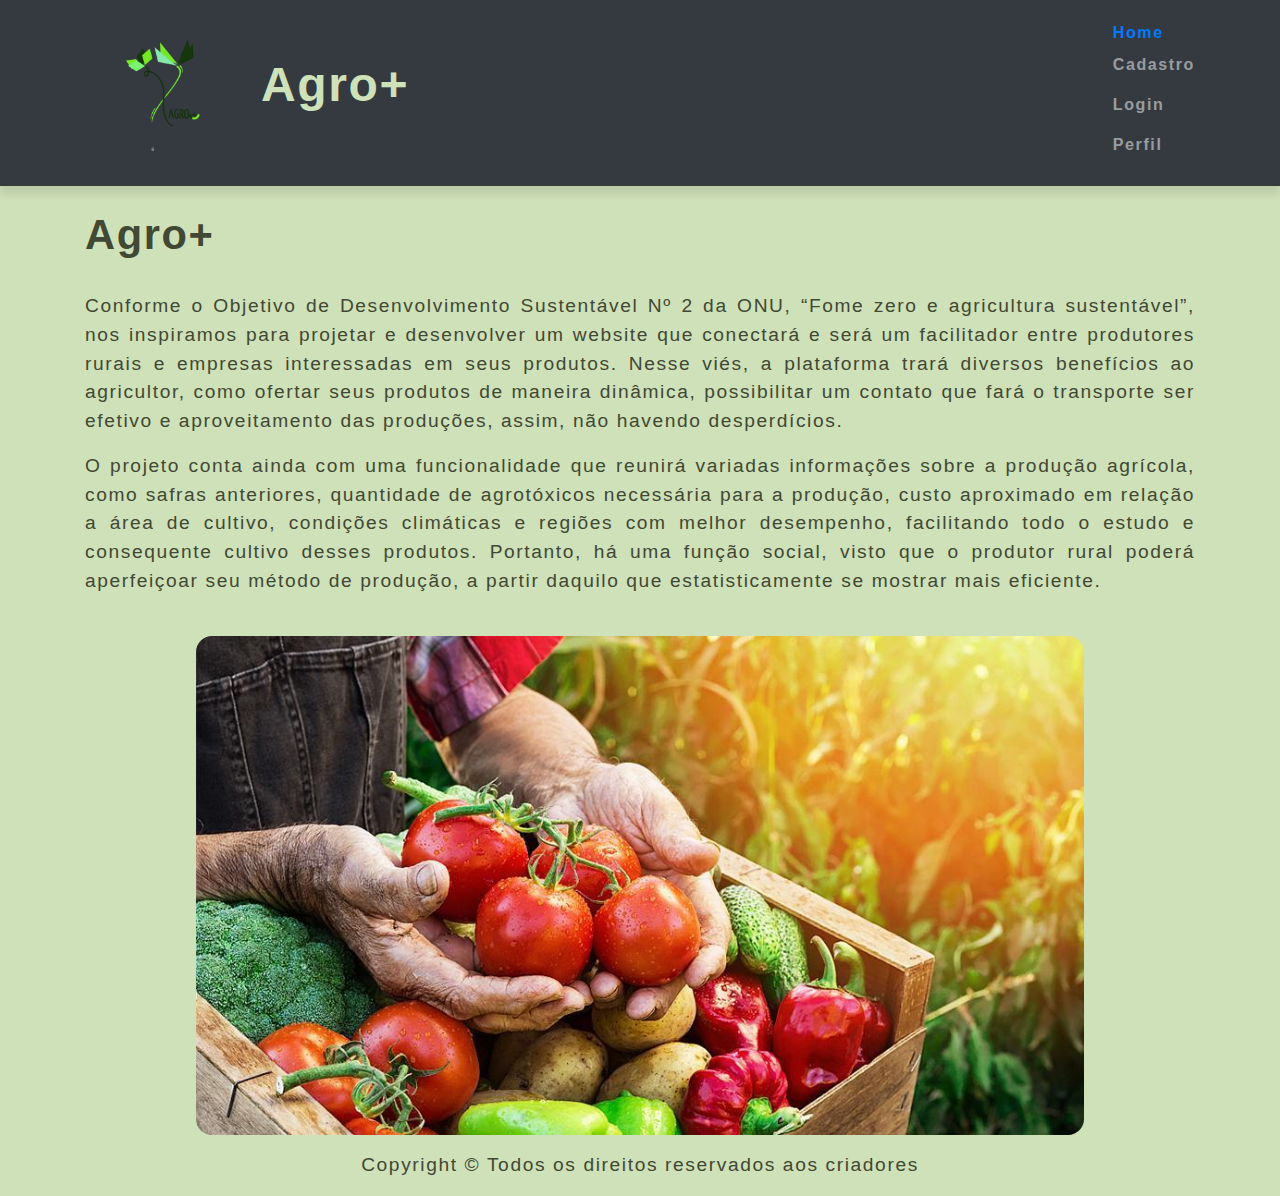
<file: index.html>
<!DOCTYPE html>
<html lang="en">
<head>
    <meta charset="UTF-8">
    <meta http-equiv="X-UA-Compatible" content="IE=edge">
    <meta name="viewport" content="width=device-width, initial-scale=1.0">
    <link rel="stylesheet" href="/css/style.css">
    <link rel="stylesheet" href="css/bootstrap.min.css" integrity="sha384-ggOyR0iXCbMQv3Xipma34MD+dH/1fQ784/j6cY/iJTQUOhcWr7x9JvoRxT2MZw1T" crossorigin="anonymous">
</head>
<body class="body">


    <nav class="navbar bg-dark navbar-dark navbar expand-lg">
        <div class="container">
            <a href="index.html" class="navbar-brand"><img src="src/logo-removebg-preview.png" alt=""></a>

            <p class="nav-text">Agro+</p>
                <div class="menu"></div>
                <ul class="navbar-nav ml-auto">
                    <li class="nav-item"><a href="index.html" class="" id="navlink">Home</a></li>
                    <li class="nav-item"><a href="cadastro.html" class="nav-link">Cadastro</a></li>
                    <li class="nav-item"><a href="login.html" class="nav-link">Login</a></li>
                    <li class="nav-item"><a href="perfilprodutor.html" class="nav-link">Perfil</a></li>
                </ul>
            </div>
        </div>
    </nav>

    <div>
        <div class="container">
                <br>
                <h1 class="text-main">Agro+</h1>
                <br>
                <p class="info-text">Conforme o Objetivo de Desenvolvimento Sustentável Nº 2 da ONU, “Fome zero e agricultura sustentável”, nos inspiramos para projetar e desenvolver um website que conectará e será um facilitador entre produtores rurais e empresas interessadas em seus produtos. Nesse viés, a plataforma trará diversos benefícios ao agricultor, como ofertar seus produtos de maneira dinâmica, possibilitar um contato que fará o transporte ser efetivo e aproveitamento das produções, assim, não havendo desperdícios.</p>
                <p class="info-text">O projeto conta ainda com uma funcionalidade que reunirá variadas informações sobre a produção agrícola, como safras anteriores, quantidade de agrotóxicos necessária para a produção, custo aproximado em relação a área de cultivo, condições climáticas e regiões com melhor desempenho, facilitando todo o estudo e consequente cultivo desses produtos. Portanto, há uma função social, visto que o produtor rural poderá aperfeiçoar seu método de produção, a partir daquilo que estatisticamente se mostrar mais eficiente.</p>
            <div class="p-image-index">
                <br>
            <img src="src/campo2.jpg" class="img-index" alt="">
            </div>
        </div>
    </div>

    <footer class="rodape">
        <p class="rodape-paragrafo"> Copyright &copy; Todos os direitos reservados aos criadores</p>
    </footer>
    

    <script src="js/scriptmain.js"></script>
    <script src="js/bootstrap.min.js"></script>
    <script src="js/jquery-3.6.1.js"></script>
    <script src="js/popper.min.js"></script>
    <script src="https://cdnjs.com/libraries/Chart.js"></script>
</body>
</html>
</file>
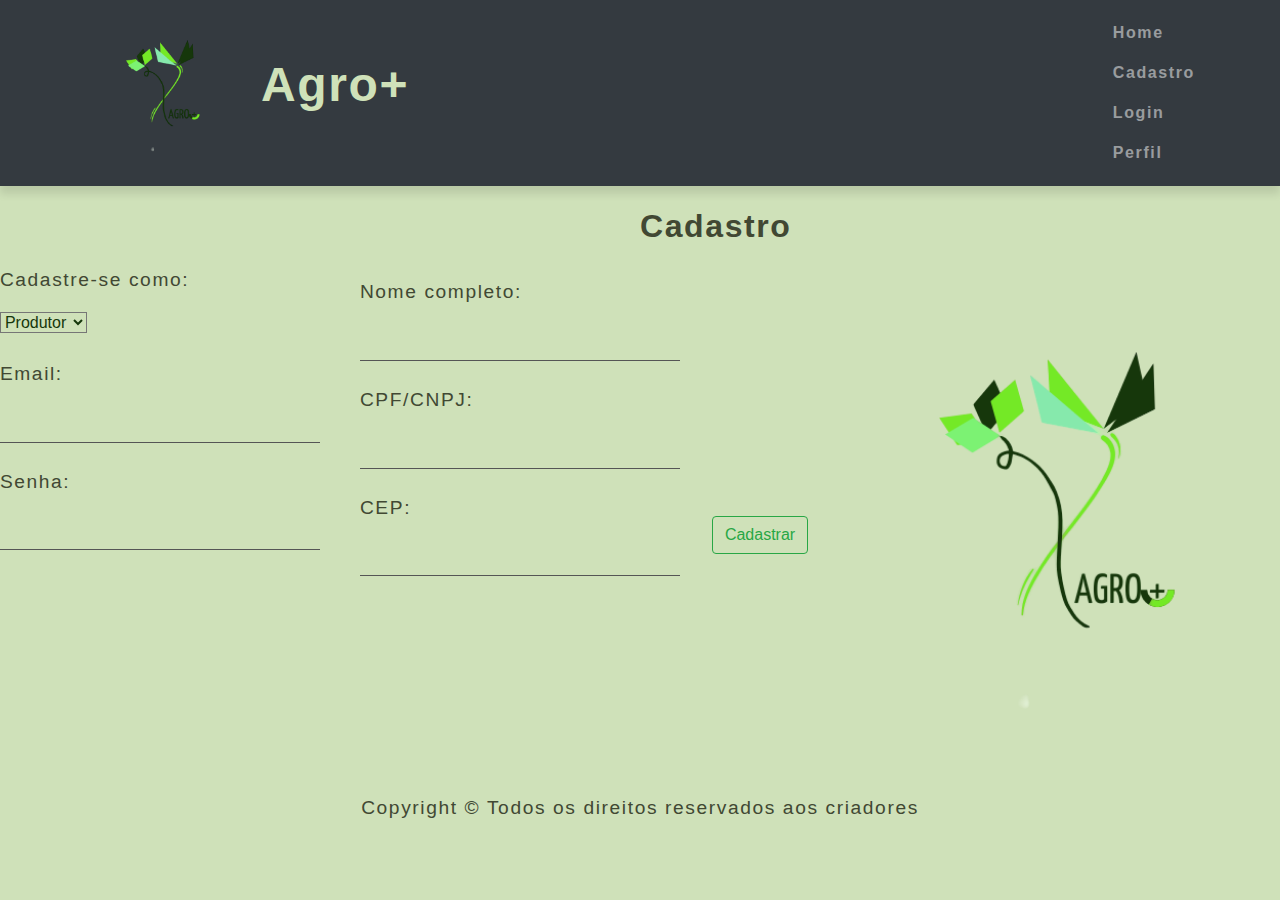
<file: cadastro.html>
<!DOCTYPE html>
<html lang="en">
<head>
    <meta charset="UTF-8">
    <meta http-equiv="X-UA-Compatible" content="IE=edge">
    <meta name="viewport" content="width=device-width, initial-scale=1.0">
    <link rel="stylesheet" href="/css/style.css">
    <link rel="stylesheet" href="css/bootstrap.min.css" integrity="sha384-ggOyR0iXCbMQv3Xipma34MD+dH/1fQ784/j6cY/iJTQUOhcWr7x9JvoRxT2MZw1T" crossorigin="anonymous">
</head>
<body class="body">
    

    <nav class="navbar bg-dark navbar-dark navbar expand-lg">
        <div class="container">
            <a href="index.html" class="navbar-brand"><img src="src/logo-removebg-preview.png" alt=""></a>

            <p class="nav-text">Agro+</p>

                <ul class="navbar-nav ml-auto">
                    <li class="nav-item"><a href="index.html" class="nav-link" id="navlink">Home</a></li>
                    <li class="nav-item"><a href="cadastro.html" class="nav-link">Cadastro</a></li>
                    <li class="nav-item"><a href="login.html" class="nav-link">Login</a></li>
                    <li class="nav-item"><a href="perfilprodutor.html" class="nav-link">Perfil</a></li>
                </ul>

        </div>
    </nav>

    <div class="container-fluid">
        <p class="text-center"></p>
            <p class="text-main-cadastro">Cadastro</p>
        </p>

        <div class="fb-cadastro">
        <ul id="ul-cadastro1">
            <li class="li-cred"><p class="info-text">Cadastre-se como:</p>
                <select id="std-select">
                <option value="produtor">Produtor</option>
                <option value="empresa">Empresa</option>
            </select></li>
            <li class="li-cred"><p class="info-text">Email:</p>
                <input class="input-cred" type="email"></li>
            <li class="li-cred"><p class="info-text">Senha:</p>
                <input class="input-cred" type="password"></li>
        </ul>

        <ul id="ul-cadastro2">
        <li class="li-cred"><p class="info-text">Nome completo:</p>
            <input type="text"class="input-cred"></li>
        <li class="li-cred"><p class="info-text">CPF/CNPJ:</p>
            <input type="text" class="input-cred"></li>
        <li class="li-cred"><p class="info-text">CEP:</p>
            <input type="text" class="input-cred"></li>
        </ul>

        <div id="btn-cadastro">
            <button class="btn btn-outline-success">Cadastrar</button>
        </div>
        <div>
            <img src="src/logo-removebg-preview.png" id="logo-cadastro">
        </div>
        </div>
        
        <footer class="rodape">
            <p class="rodape-paragrafo"> Copyright &copy; Todos os direitos reservados aos criadores</p>
        </footer>
    </div>



    <script src="js/scriptmain.js"></script>
    <script src="js/bootstrap.min.js"></script>
    <script src="js/jquery-3.6.1.js"></script>
    <script src="js/popper.min.js"></script>
    <script src="https://cdnjs.com/libraries/Chart.js"></script>
</body>
</html>
</file>
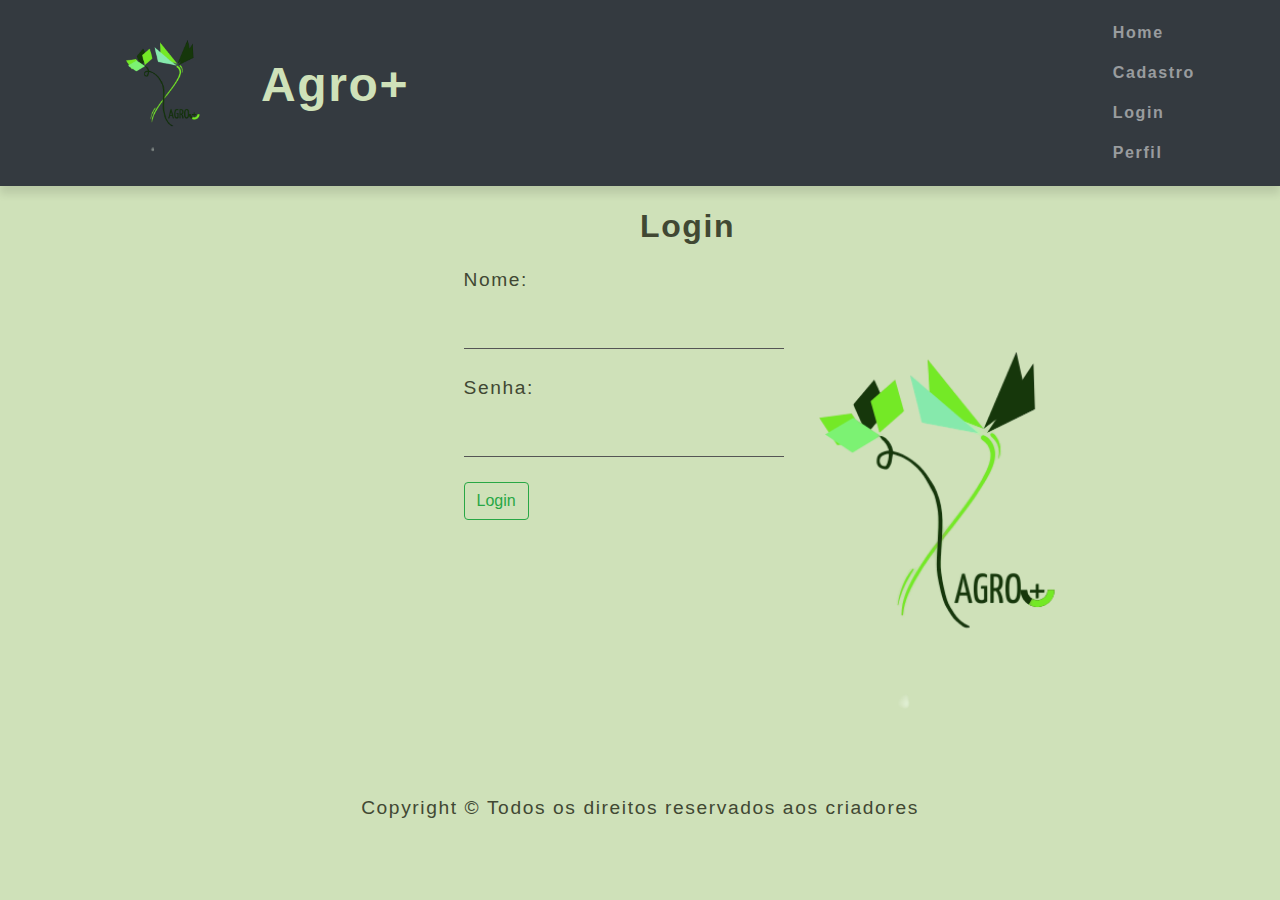
<file: login.html>
<!DOCTYPE html>
<html lang="en">
<head>
    <meta charset="UTF-8">
    <meta http-equiv="X-UA-Compatible" content="IE=edge">
    <meta name="viewport" content="width=device-width, initial-scale=1.0">
    <link rel="stylesheet" href="/css/style.css">
    <link rel="stylesheet" href="css/bootstrap.min.css" integrity="sha384-ggOyR0iXCbMQv3Xipma34MD+dH/1fQ784/j6cY/iJTQUOhcWr7x9JvoRxT2MZw1T" crossorigin="anonymous">
</head>
<body class="body">
    <nav class="navbar bg-dark navbar-dark navbar expand-lg">
        <div class="container">
            <a href="index.html" class="navbar-brand"><img src="src/logo-removebg-preview.png" alt=""></a>

            <p class="nav-text">Agro+</p>

                <ul class="navbar-nav ml-auto">
                    <li class="nav-item"><a href="index.html" class="nav-link" id="navlink">Home</a></li>
                    <li class="nav-item"><a href="cadastro.html" class="nav-link">Cadastro</a></li>
                    <li class="nav-item"><a href="login.html" class="nav-link">Login</a></li>
                    <li class="nav-item"><a href="perfilprodutor.html" class="nav-link">Perfil</a></li>
                    
                </ul>
        </div>
    </nav>

    <div class="container-fluid">
        <p class="text-center">
            <p class="text-main-cadastro">Login</p>
        </p>

        <div class="fb-login">
            <ul>
                <li class="li-cred li-login"><p class="info-text">Nome:</p>
                    <input class="input-cred" type="text" id="login-nome"></li>
                <li class="li-cred li-login"><p class="info-text">Senha:</p>
                    <input class="input-cred" type="password" id="login-password"></li>
                <li><button id="btn-login" onclick="login()" class="btn btn-outline-success">Login</button></li>
            </ul>

            <img src="src/logo-removebg-preview.png" id="logo-cadastro">

        </div>
    </div>

    <footer class="rodape">
        <p class="rodape-paragrafo"> Copyright &copy; Todos os direitos reservados aos criadores</p>
    </footer>

    <script src="js/scriptmain.js"></script>
    <script src="js/bootstrap.min.js"></script>
    <script src="js/jquery-3.6.1.js"></script>
    <script src="js/popper.min.js"></script>
    <script src="https://cdnjs.com/libraries/Chart.js"></script>
</body>
</html>
</file>
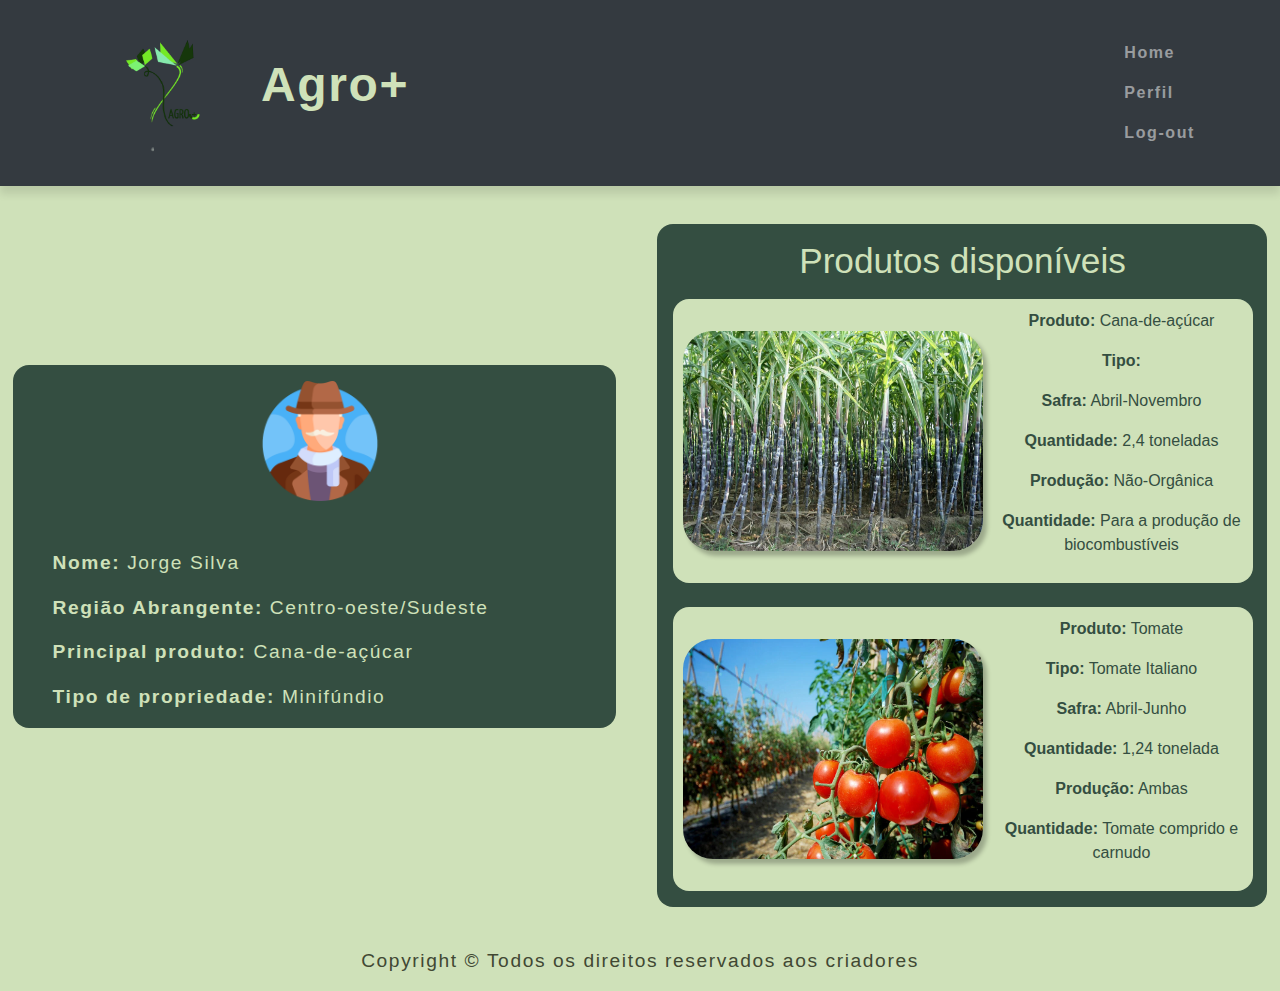
<file: perfilprodutor.html>
<!DOCTYPE html>
<html lang="en">
<head>
    <meta charset="UTF-8">
    <meta http-equiv="X-UA-Compatible" content="IE=edge">
    <meta name="viewport" content="width=device-width, initial-scale=1.0">
    <link rel="stylesheet" href="/css/style.css">
    <link rel="stylesheet" href="css/bootstrap.min.css" integrity="sha384-ggOyR0iXCbMQv3Xipma34MD+dH/1fQ784/j6cY/iJTQUOhcWr7x9JvoRxT2MZw1T" crossorigin="anonymous">
</head>
<body class="body">
    <nav class="navbar bg-dark navbar-dark navbar expand-lg">
        <div class="container">
            <a href="index.html" class="navbar-brand"><img src="src/logo-removebg-preview.png" alt=""></a>
            <i class="fa-solid fa-user"></i>
            

            <p class="nav-text">Agro+</p>

                <ul class="navbar-nav ml-auto">
                    <li class="nav-item"><a href="index.html" class="nav-link" id="navlink">Home</a></li>
                    <li class="nav-item"><a href="cadastro.html" class="nav-link">Perfil</a></li>
                    <li class="nav-item"><a href="index.html" class="nav-link">Log-out</a></li>
                </ul>
        </div>
    </nav>

    <div class="cont-perfil">
        <div class="perfil-tab">
            <img src="src/man.png" alt="" class="user-icon">
            <ul class="perfil-list">
                <li class="perfil-item-list"><p class="text-perfil"><b>Nome:</b> Jorge Silva</p></li>
                <li class="perfil-item-list"><p class="text-perfil"><b>Região Abrangente:</b> Centro-oeste/Sudeste</p></li>
                <li class="perfil-item-list"><p class="text-perfil"><b>Principal produto:</b> Cana-de-açúcar</p></li>
                <li class="perfil-item-list"><p class="text-perfil"><b>Tipo de propriedade:</b> Minifúndio</p></li>
            </ul>

        </div>
    

        <div class="produtos">
            <h1>Produtos disponíveis</h1>
            <div class="cont-img-text">

                <img src="src/cana.jpeg" class="img-cana">
                <div class="cont-produtos">
                    <li class="perfil-item-prod"><p class="text-prod"><b>Produto:</b> Cana-de-açúcar</p></li>
                    <li class="perfil-item-prod"><p class="text-prod"><b>Tipo:</b> </p></li>
                    <li class="perfil-item-prod"><p class="text-prod"><b>Safra:</b> Abril-Novembro</p></li>
                    <li class="perfil-item-prod"><p class="text-prod"><b>Quantidade:</b> 2,4 toneladas</p></li>
                    <li class="perfil-item-prod"><p class="text-prod"><b>Produção:</b> Não-Orgânica</p></li>
                    <li class="perfil-item-prod"><p class="text-prod"><b>Quantidade:</b> Para a produção de biocombustíveis</p></li>
                </div>
            </div>
            <br>
            <div class="cont-img-text">
            
                <img src="src/campo3.webp" class="img-cana">
                <div class="cont-produtos">
                    <li class="perfil-item-prod"><p class="text-prod"><b>Produto:</b> Tomate</p></li>
                    <li class="perfil-item-prod"><p class="text-prod"><b>Tipo:</b> Tomate Italiano</p></li>
                    <li class="perfil-item-prod"><p class="text-prod"><b>Safra:</b> Abril-Junho</p></li>
                    <li class="perfil-item-prod"><p class="text-prod"><b>Quantidade:</b> 1,24 tonelada</p></li>
                    <li class="perfil-item-prod"><p class="text-prod"><b>Produção:</b> Ambas</p></li>
                    <li class="perfil-item-prod"><p class="text-prod"><b>Quantidade:</b> Tomate comprido e carnudo</p></li>
                </div>
            </div>

        </div>
    </div>
    <br>

    <footer class="rodape">
        <p class="rodape-paragrafo"> Copyright &copy; Todos os direitos reservados aos criadores</p>
    </footer>
    

    <script src="js/solid.js"></script>
    <script src="js/bootstrap.min.js"></script>
    <script src="js/jquery-3.6.1.js"></script>
    <script src="js/popper.min.js"></script>
    <script src="https://cdnjs.com/libraries/Chart.js"></script>
</body>
</html>
</file>
<file: css/style.css>
*{
    text-decoration: none;
    list-style-type: none;
}

.body{
    overflow-x: hidden;
    color: #cfe1b9;
    background-color: #cfe1b9;
}

.navbar{
    font-size: 1rem;
    font-weight: 600;
    color: #cfe1b9;
    letter-spacing: 0.1rem;
    box-shadow: 0 .5rem .5rem rgba(0, 0, 0, .1);
}

.p-image-index{
    justify-content: center;
}

.img-index{
    border-radius: 1rem;
    justify-content: center;
    width: 80% ;
    margin-left: 10%;
}


.navbar-brand img{
    height: 10rem;
}

.nav-text{
    font-size: 3rem;
}

.text-main{
    font-size: 2.6rem;
    letter-spacing: 00.1rem;
    font-weight: bold;
    color: #414833;
}

.text-main-cadastro{
    font-size: 2rem;
    letter-spacing: 00.1rem;
    padding-left: 50%;
    padding-right: 50%;
    color: #414833;
    font-weight: bold;
}

.info-text{
    font-size: 1.2rem;
    letter-spacing: .1rem;
    color: #414833;
    text-align: justify;
}

.rodape {
    font-size: 1.2rem;
    letter-spacing: .1rem;
    color: #414833;
    text-align: center;
    padding-top: 1rem;
}

#std-select{
    color: #16370B;
    background-color: transparent;
}

.input-cred{
    color: #16370B;
    background-color: transparent;
    border:0;
    border-bottom:1px solid #555;  
    background:transparent;
    width:20rem;
    padding:8px 0 5px 0;
    font-size:16px;
}

.li-cred{
    position:relative;
	margin-bottom:25px;
}

.li-login{
    margin-left: 30%;
}

.fb-cadastro{
    display: flex;
    justify-content: center;
}

.fb-login{
    display: flex;
    margin-left: 25%;
}

.fb-perfil{
    display: inline-flex;
    width: 550px;
    justify-content: center;
    align-items: center;
    
}

.perfil-tab{
    padding-top: 1rem;
    display: flow-root;
    background-color: #344e41;
    padding-right: 10%;
    border-radius: 1rem;
    align-items: center;
}

.user-icon{
    margin-left: 52%;
    width: 120px;
    height: 120px;
    text-align: center;
}

.perfil-list{
    margin-top: 3rem;

}

.perfil-item-list{
    position:relative;

}

.text-perfil{
    font-size: 1.2rem;
    letter-spacing: .1rem;
    color: #cfe1b9;
}

.cont-perfil {
    gap: 1rem;
    display: flex;
    flex-direction: row;
    align-items: center;
    justify-content: space-around;

}

.produtos {
    margin-top: 3%;
    background-color: #344e41;
    flex-direction: column;
    padding: 1rem;
    display: flow-root;
    border-radius: 1rem;
    width: 610px;
}

.cont-img-text{
    display: flex;
    flex-direction: row;
    align-items: center;
    justify-content: space-around;
    width: 580px;
    background-color: #cfe1b9;
    border-radius: 1rem;
    padding: 10px;
    gap: 1rem;
}


.cont-produtos {
    color:#344e41;
    text-align: center;
}


.produtos h1 {
    color: #cfe1b9;
    font-size: 2.2rem;
    text-align: center;
    margin-bottom: 1rem;
}

.produtos img {
    width: 300px;
    height: 220px;
    border-radius: 30px;
    box-shadow: 4px 5px 4px rgba(0, 0, 0, 0.25);
}

#btn-cadastro{
    margin-top: 20%;
    margin-left: 32px;
    color: #414833
}

#ul-cadastro2{
    margin-top: 12px;
}

#logo-cadastro{
    height: 32rem;
}

#btn-login{
    margin-left: 30%;
}


@media(max-width:1199.98px){

}

@media(max-width:767.98px){

}
</file>
